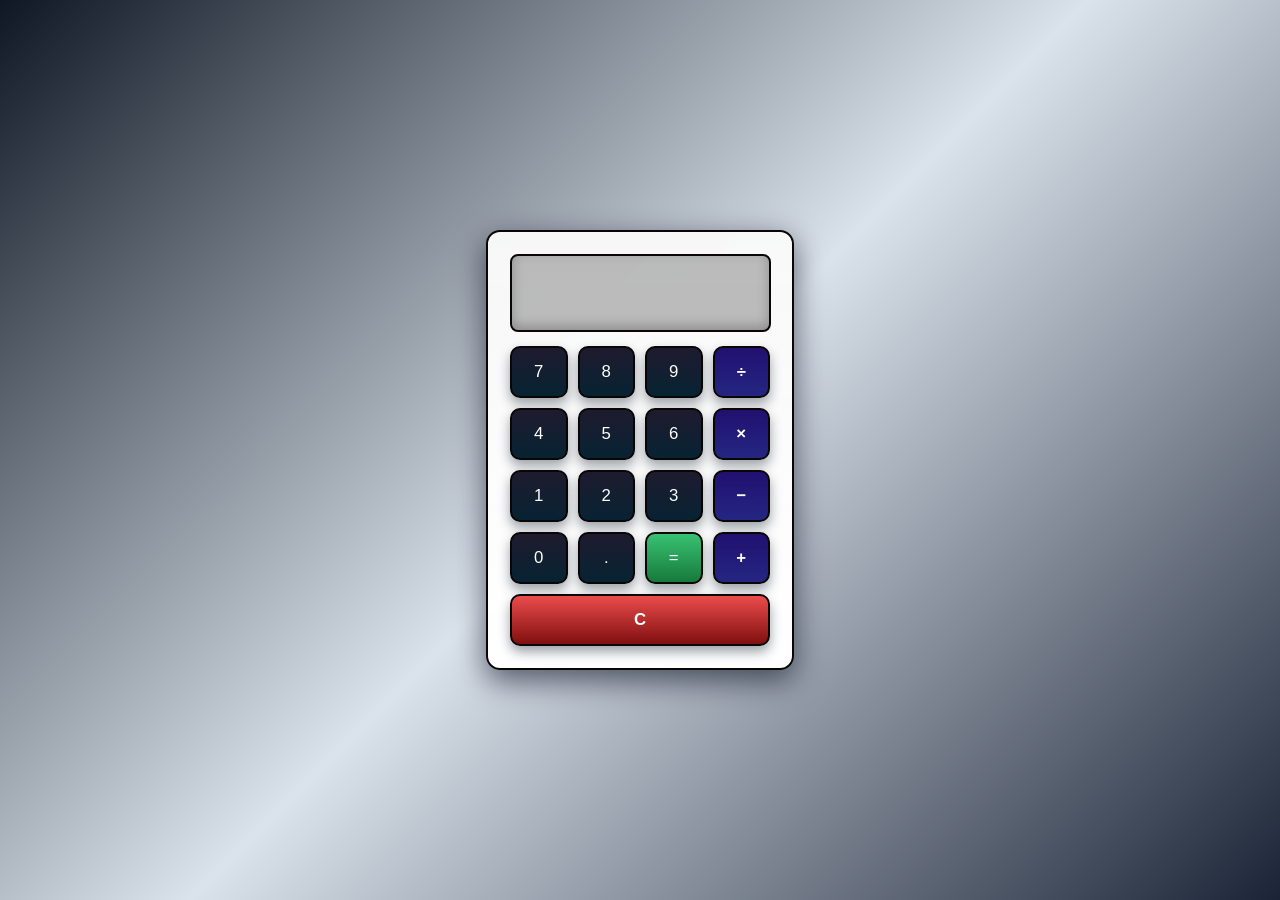
<file: index.html>
<!DOCTYPE html>
<html lang="en">
<head>
  <meta charset="UTF-8">
  <meta name="viewport" content="width=device-width, initial-scale=1.0">
  <title>JAY's Calculator</title>
  <link rel="stylesheet" href="assets/css/style.css">
</head>
<body>
  <div id="calculator">
    <input type="text" id="display" disable>

   <div class="buttons">
    <button class="btn" onclick="press('7')">7</button>
    <button class="btn" onclick="press('8')">8</button>
    <button class="btn" onclick="press('9')">9</button>
    <button class="btn operator" onclick="press('÷')">÷</button>

    <button class="btn" onclick="press('4')">4</button>
    <button class="btn" onclick="press('5')">5</button>
    <button class="btn" onclick="press('6')">6</button>
    <button class="btn operator" onclick="press('×')">×</button>

    <button class="btn" onclick="press('1')">1</button>
    <button class="btn" onclick="press('2')">2</button>
    <button class="btn" onclick="press('3')">3</button>
    <button class="btn operator" onclick="press('−')">−</button>

    <button class="btn" onclick="press('0')">0</button>
    <button class="btn" onclick="press('.')">.</button>
    <button class="btn equals" onclick="calculate()">=</button>
    <button class="btn operator" onclick="press('+')">+</button>

    <button class="btn clear" onclick="clearDisplay()">C</button>
   </div>
 </div>

  <script src="assets/js/script.js"></script>
</body>
</html>
</file>
<file: assets/css/style.css>
body {
  font-family: Inter, Arial, sans-serif;
  /* subtle deep gradient for a modern look */
  background: linear-gradient(135deg, #0f1724 0%, #dae2eb 50%, #1b2436 100%);
  height: 100vh;
  display: flex;
  justify-content: center;
  align-items: center;
  margin: 0;
}

/*  Calculator box */
#calculator {
  background: linear-gradient(180deg, rgba(248, 248, 248, 0.986), rgb(255, 255, 255));
  border: 2px solid rgb(10, 6, 6);
  backdrop-filter: blur(8px) saturate(120%);
  padding: 22px;
  border-radius: 14px;
  box-shadow: 0 10px 30px rgba(2,6,23,0.6), inset 0 1px 0 rgba(255,255,255,0.02);
  width: 260px;
}

/*  Display */
#display {
  width: 91%;
  height: 54px;
  font-size: 1.4em;
  text-align: right;
  padding: 10px;
  border:  2px solid rgb(10, 6, 6);
  outline: none;
  background: rgba(0, 0, 0, 0.25);
  color: #fffffffb;
  border-radius: 8px;
  margin-bottom: 14px;
  box-shadow: inset 0 -4px 12px rgba(0,0,0,0.25);
}

/* Button layout */
.buttons {
  display: grid;
  grid-template-columns: repeat(4, 1fr);
  gap: 10px;
}

/*  Button styles */
.btn {
  height: 52px;
  font-size: 1.05em;
  border: 2px solid rgb(10, 6, 6) ;
  border-radius: 10px;
  background: linear-gradient(180deg,#1e1b2e,#072333);
  color: #fff;
  transition: transform 0.12s ease, box-shadow 0.12s ease;
  cursor: pointer;
  box-shadow: 0 6px 12px rgba(10,24,40,0.4);
}

.btn:active { transform: translateY(1px); }
.btn:hover { box-shadow: 0 10px 18px rgba(10,24,40,0.5); }

/* Operators, Equals, Clear buttons */
.operator {
  background: linear-gradient(180deg,#211070,#111377ea);
  color: #ffffff;
  font-weight: 600;
}

.operator:hover { filter: brightness(1.03); }

.equals {
  background: linear-gradient(180deg,#38c172,#177a3c);
  color: #ffffff;
}

.equals:hover { filter: brightness(1.03); }

.clear {
  grid-column: span 4;
  background: linear-gradient(180deg,#eb4c4c,#800f0f);
  color: white;
  font-weight: 700;
}

.clear:hover { filter: brightness(0.98); }
</file>
